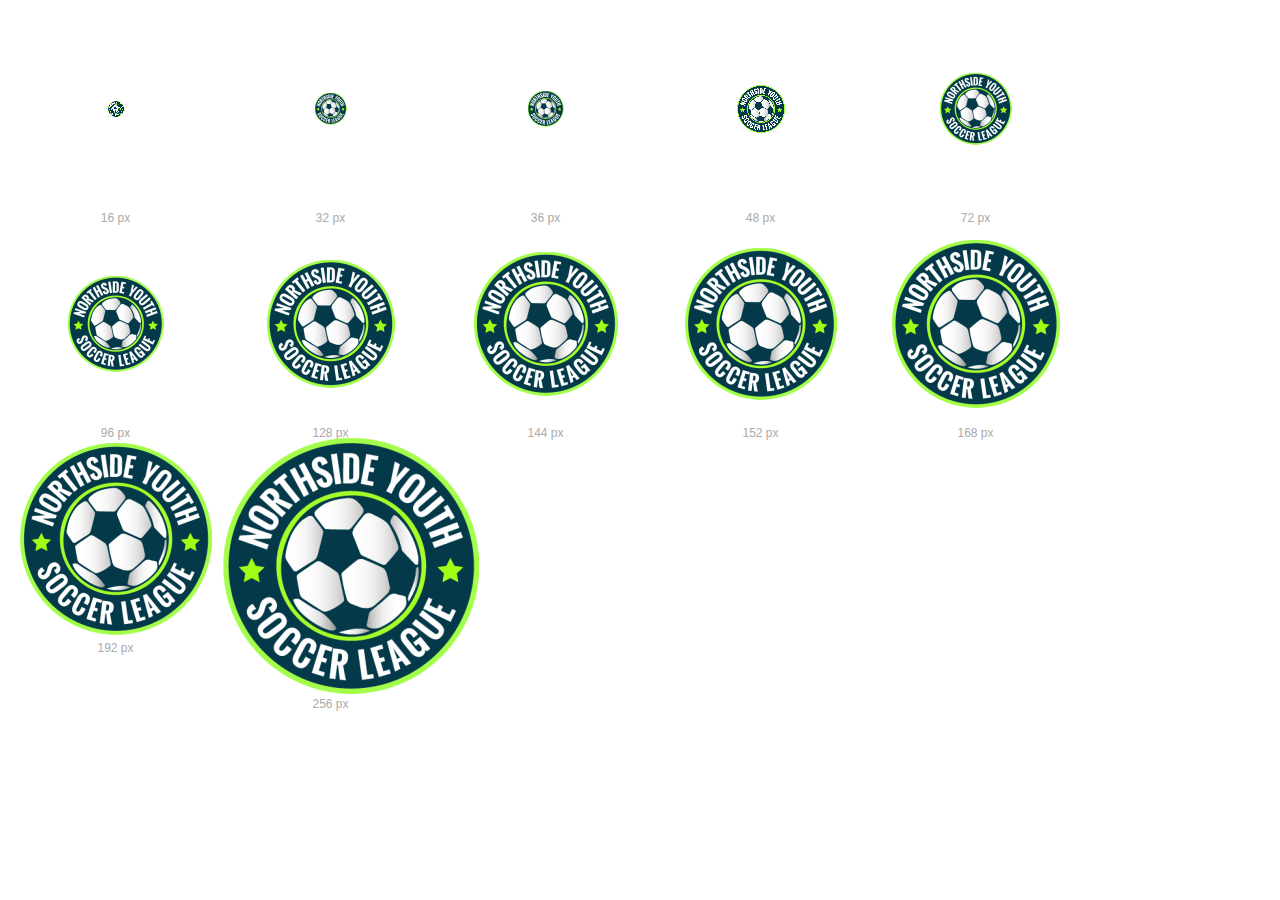
<file: public/css/images/nysl_logo/web/index.html>
<!DOCTYPE html>
<html lang="en">
<head>
	<meta charset="utf-8">
    <meta http-equiv="X-UA-Compatible" content="IE=edge">
    <meta name="viewport" content="width=device-width, initial-scale=1">

	<title>My Cool Web Application</title>

	<!-- Web App 
	================================== -->
	<link rel="manifest" href="manifest.json">
	<meta name="mobile-web-app-capable" content="yes">

	<!-- Icons 
	================================== -->
	<!-- Android -->
	<link rel="icon" sizes="128x128" href="icons/icon-128.png"/>
	<link rel="icon" sizes="192x192" href="icons/icon-192.png"/>
	
	<!-- Apple -->
	<link rel="apple-touch-icon" href="icons/icon-72.png"/>
	<link rel="apple-touch-icon" sizes="76x76" href="icons/icon-76.png"/>
	<link rel="apple-touch-icon" sizes="120x120" href="icons/icon-120.png"/>
	<link rel="apple-touch-icon" sizes="128x128" href="icons/icon-128.png">
	<link rel="apple-touch-icon" sizes="152x152" href="icons/icon-152.png"/>
	<link rel="apple-touch-icon-precomposed" sizes="128x128" href="icons/icon-128.png">
	
	<!-- Startup Image (If user placed on home screen)-->
	<link rel="apple-touch-startup-image" href="icons/icon-128.png">
	
	<!-- Hide Safari User Interface -->
	<meta name="apple-mobile-web-app-capable" content="yes">
	
	<!-- change the status bar appearance 
	<meta name="apple-mobile-web-app-status-bar-style" content="black">
	-->

	<style>
		.icon-box {
			position : relative;
			width : 215px;
			height : 215px;
			display : inline-block;
			float: left;
			text-align : center;
			vertical-align : middle;
			line-height : 200px;
		}
		.icon-box img {
			vertical-align : middle;
		}
		.label {
			width : 100%;
			text-align : center;
			line-height : 20px;
			font-size : 12px;
			color : #AAAAAA;
			font-family : Helvetica, Arial, sans-serif; 
		}
	</style>

	
</head>
<body>
	
	<div class="icon-box"><img src="icons/icon-16.png"/><div class="label">16 px</div></div>
	<div class="icon-box"><img src="icons/icon-32.png"/><div class="label">32 px</div></div>
	<div class="icon-box"><img src="icons/icon-36.png"/><div class="label">36 px</div></div>
	<div class="icon-box"><img src="icons/icon-48.png"/><div class="label">48 px</div></div>
	<div class="icon-box"><img src="icons/icon-72.png"/><div class="label">72 px</div></div>
	<div class="icon-box"><img src="icons/icon-96.png"/><div class="label">96 px</div></div>
	<div class="icon-box"><img src="icons/icon-128.png"/><div class="label">128 px</div></div>
	<div class="icon-box"><img src="icons/icon-144.png"/><div class="label">144 px</div></div>
	<div class="icon-box"><img src="icons/icon-152.png"/><div class="label">152 px</div></div>
	<div class="icon-box"><img src="icons/icon-168.png"/><div class="label">168 px</div></div>
	<div class="icon-box"><img src="icons/icon-192.png"/><div class="label">192 px</div></div>
	<div class="icon-box"><img src="icons/icon-256.png"/><div class="label">256 px</div></div>
	
</body>
</html>
</file>
